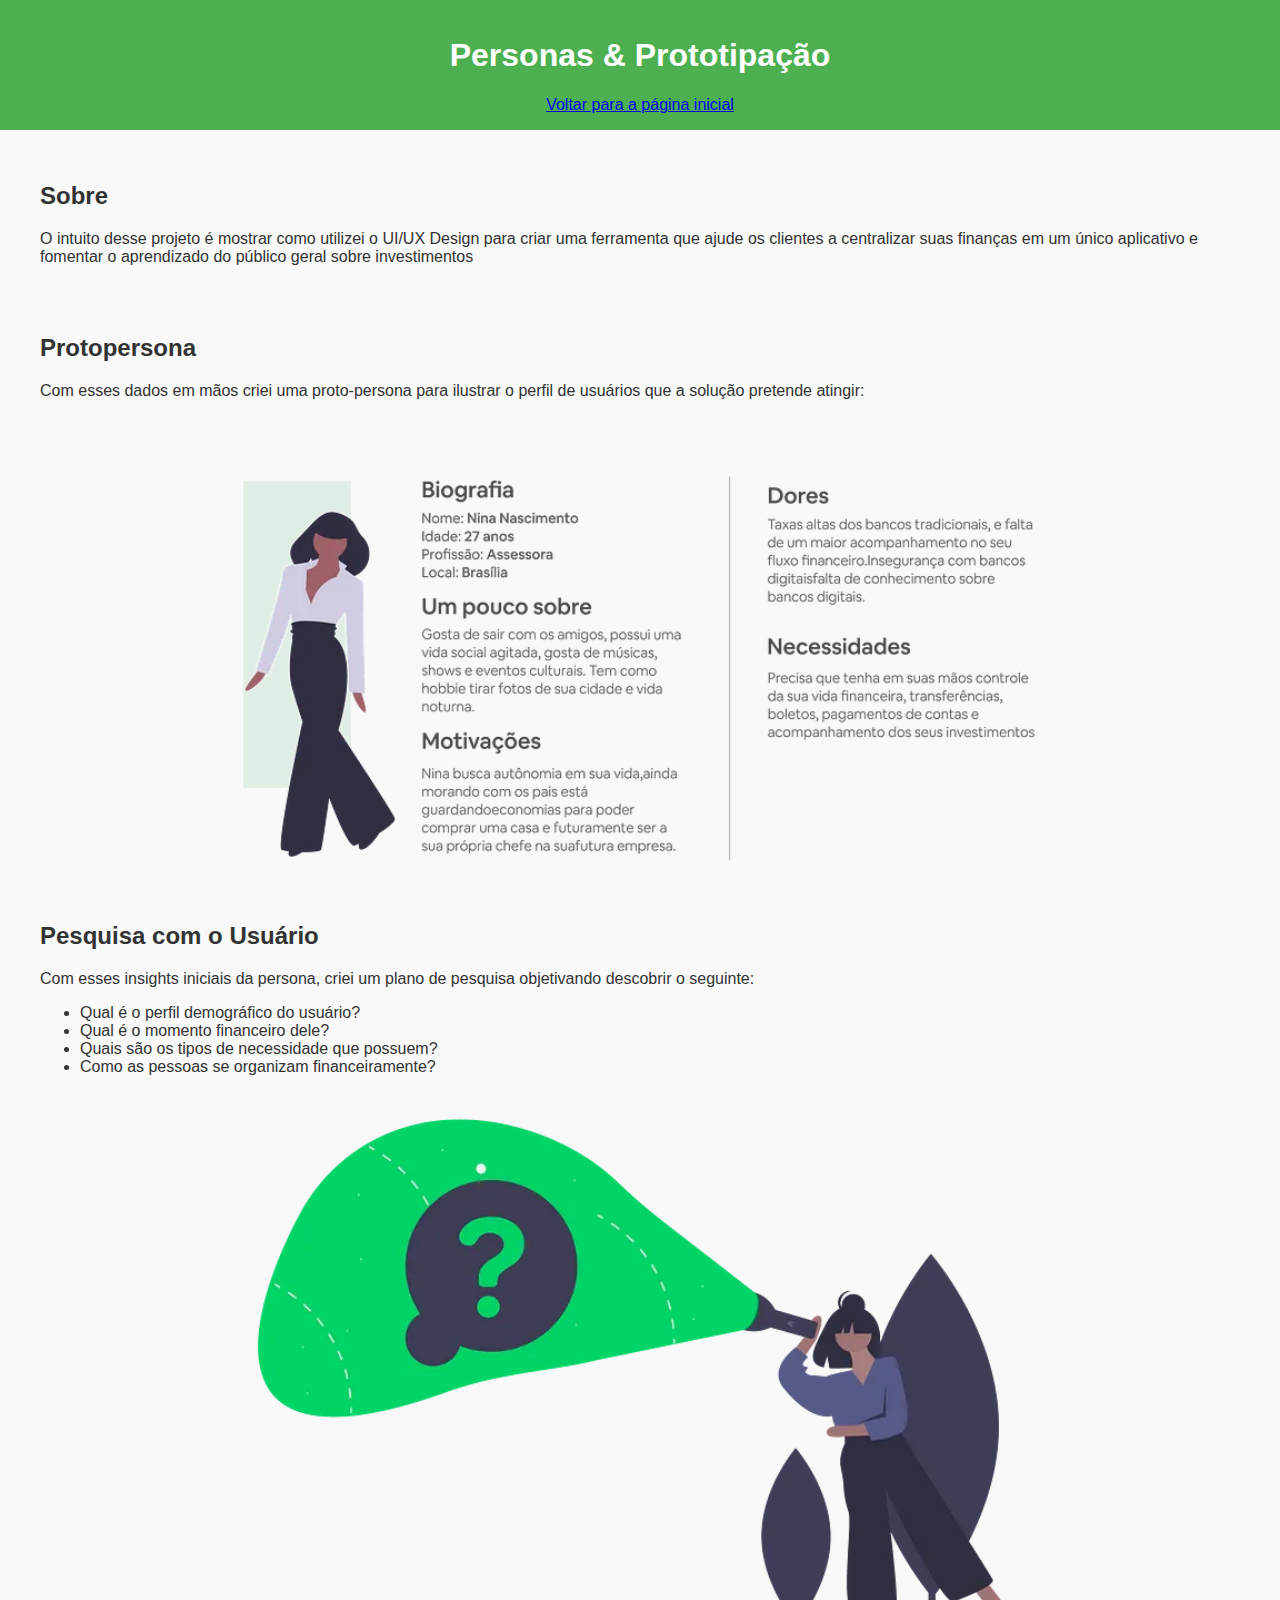
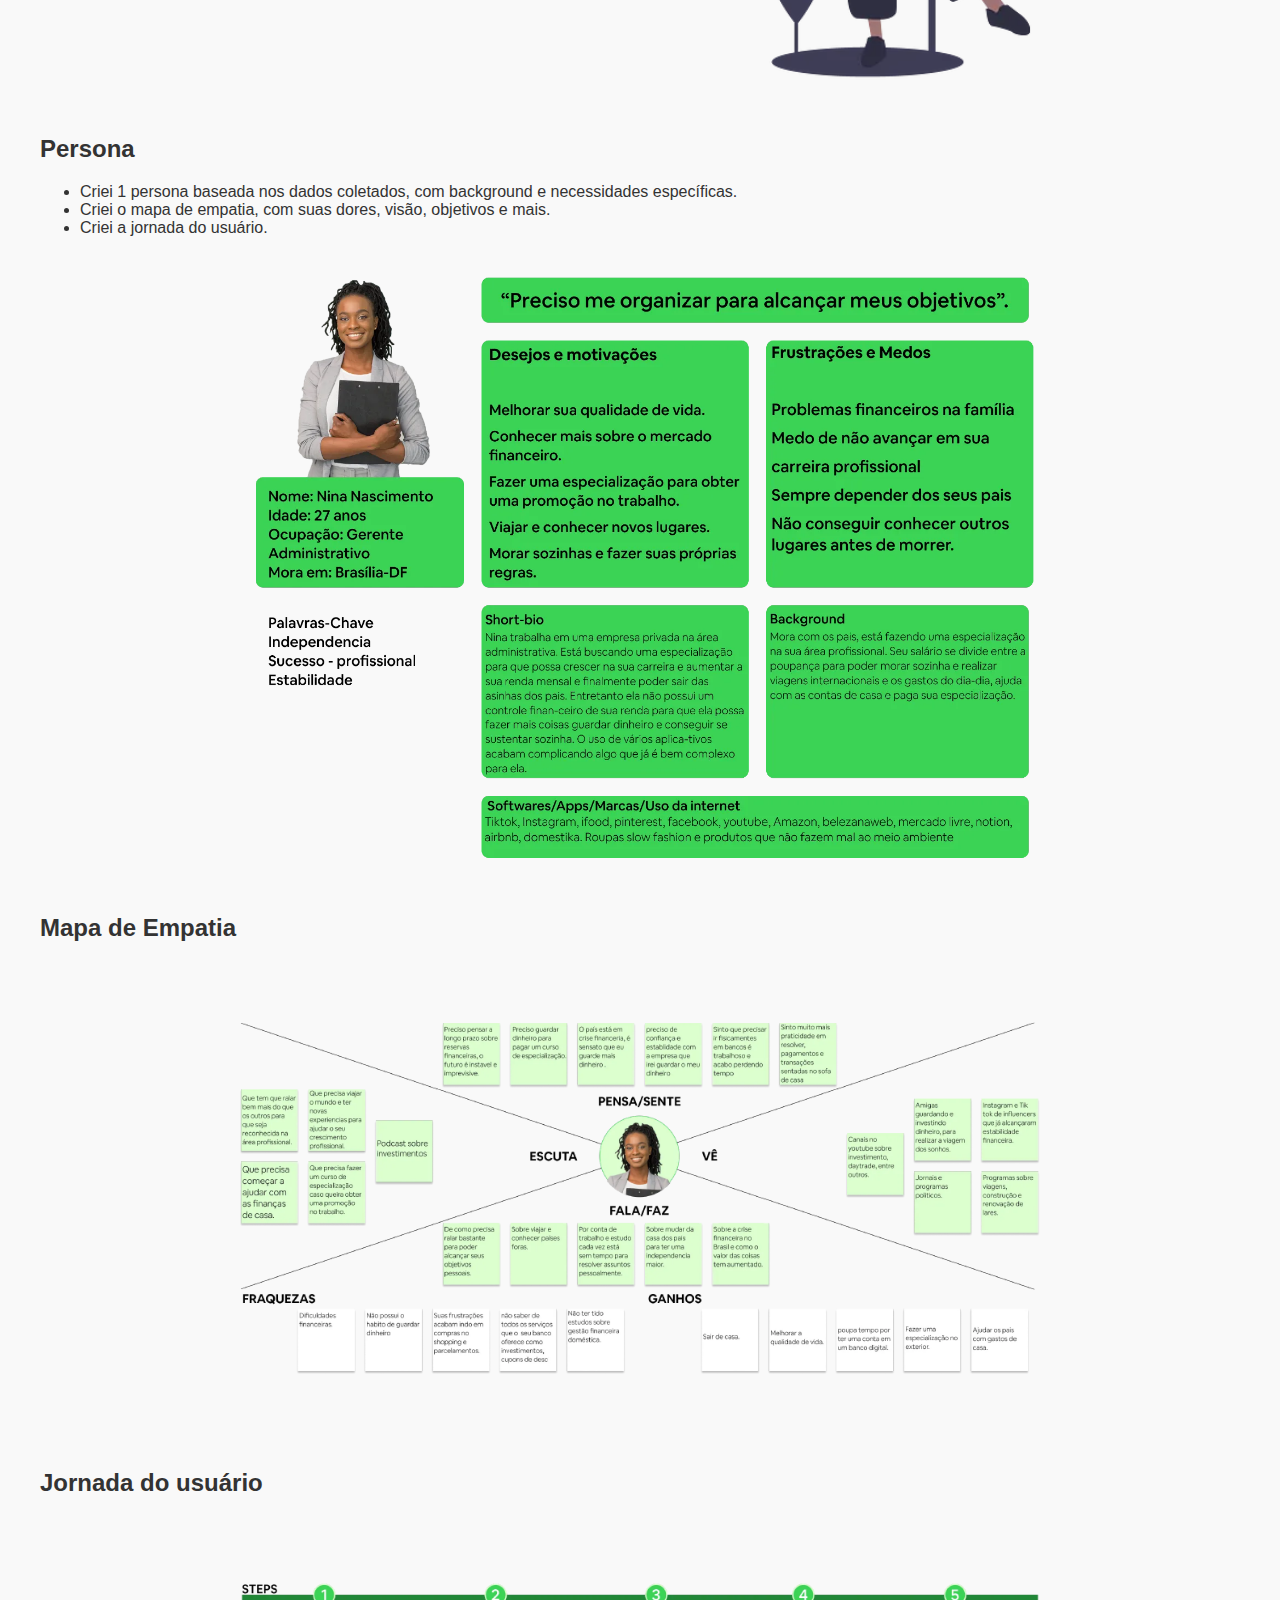
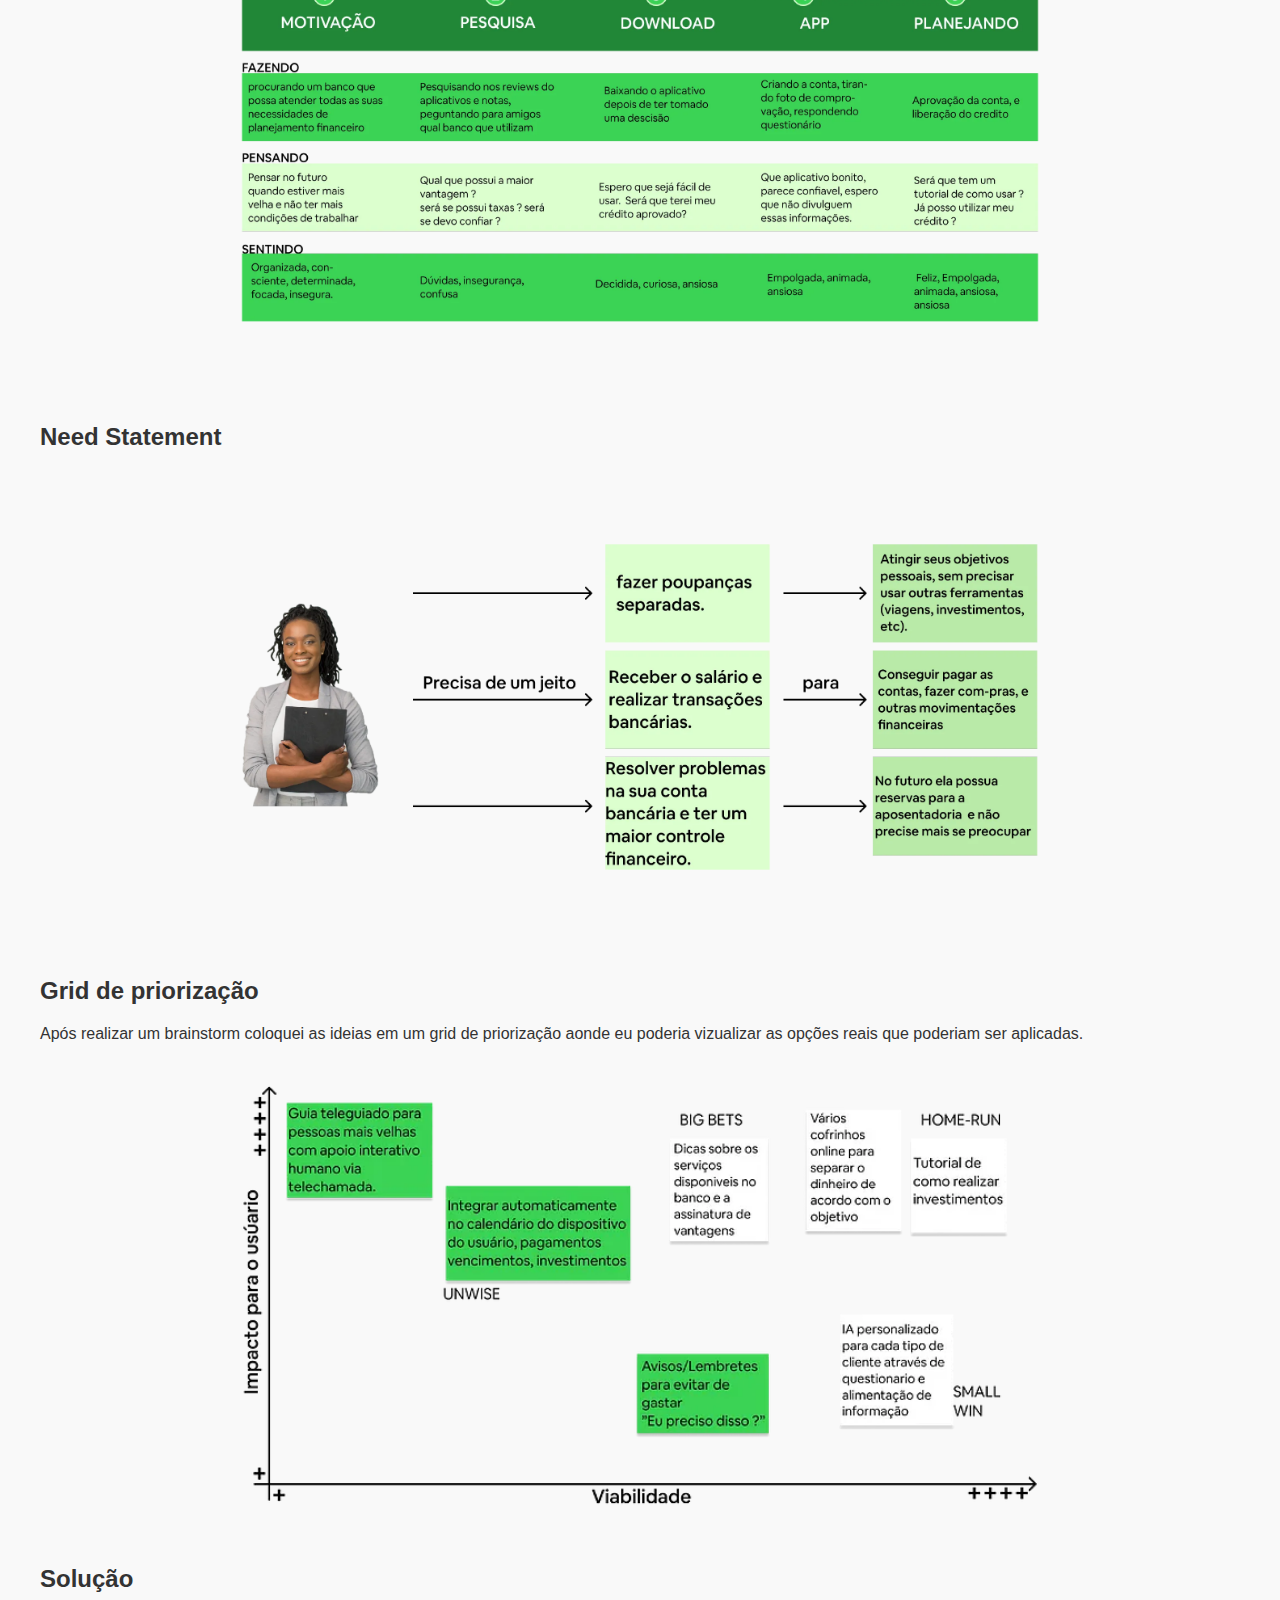
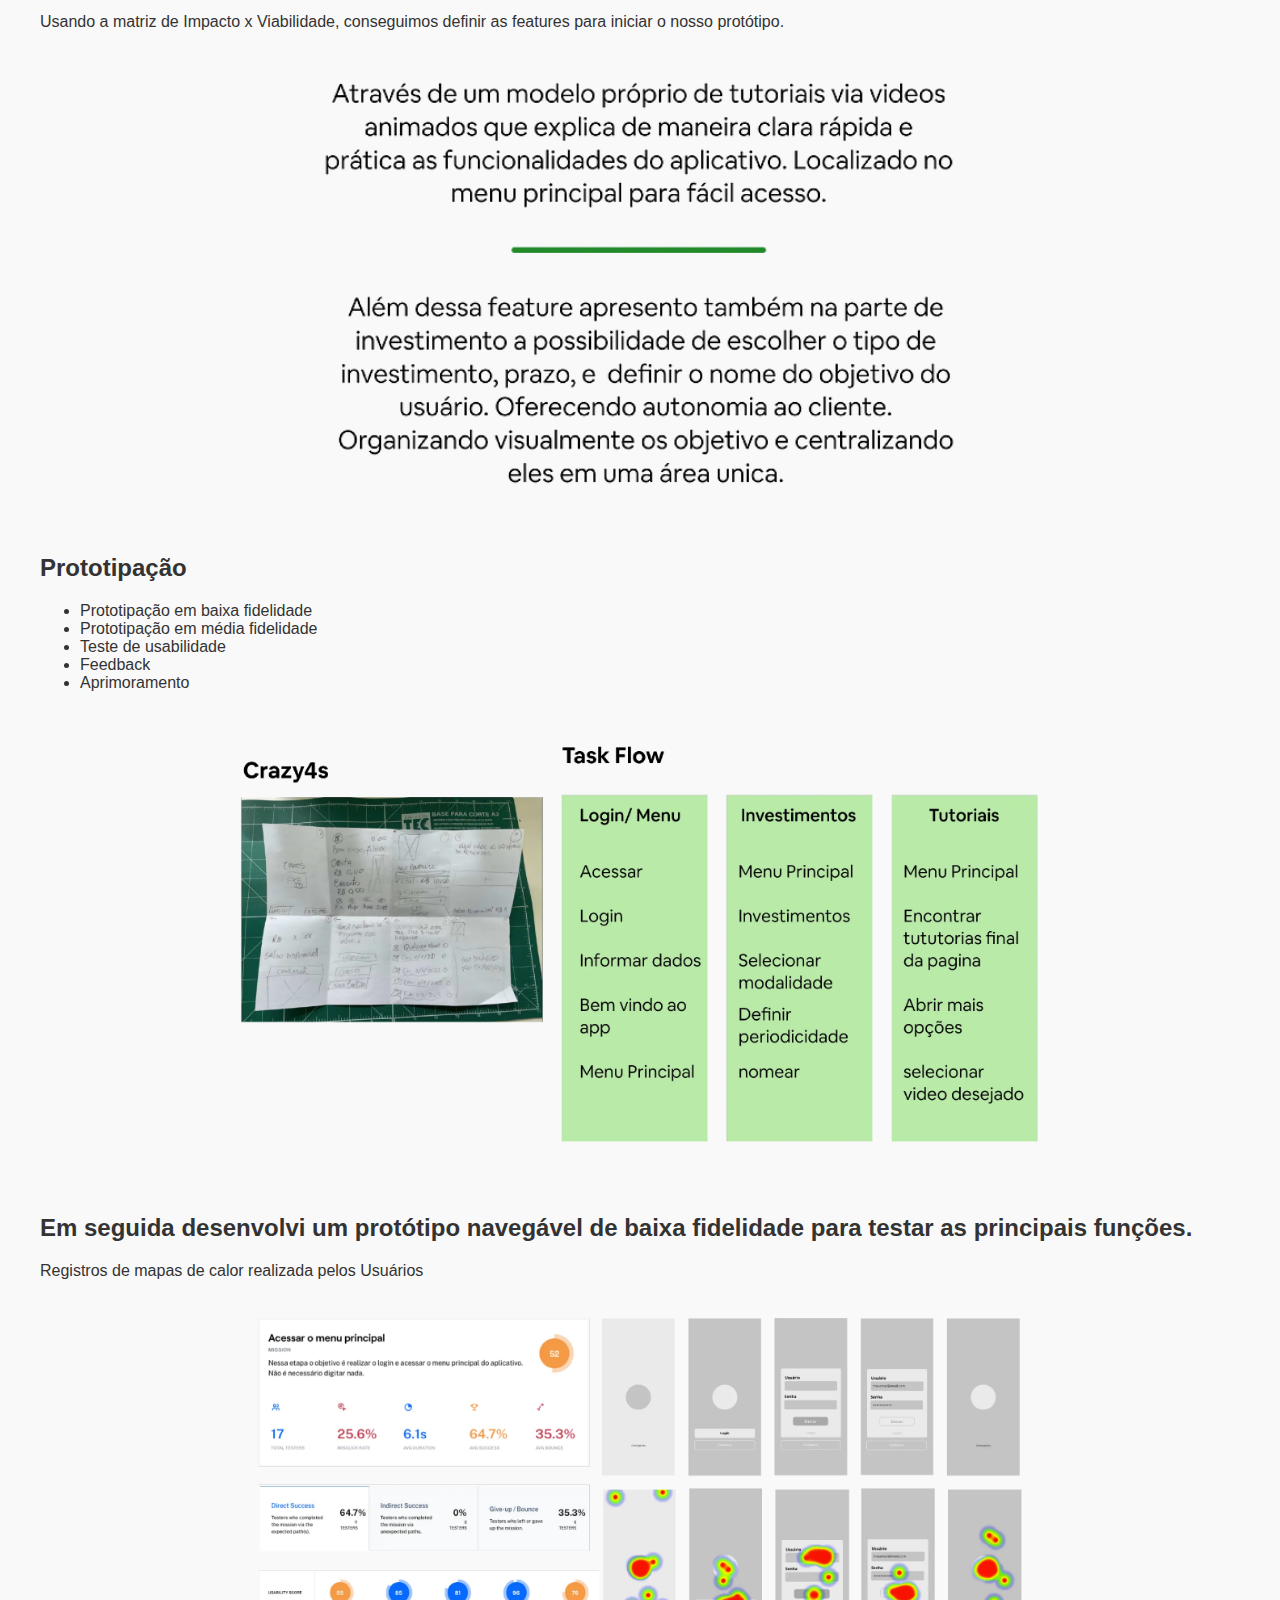
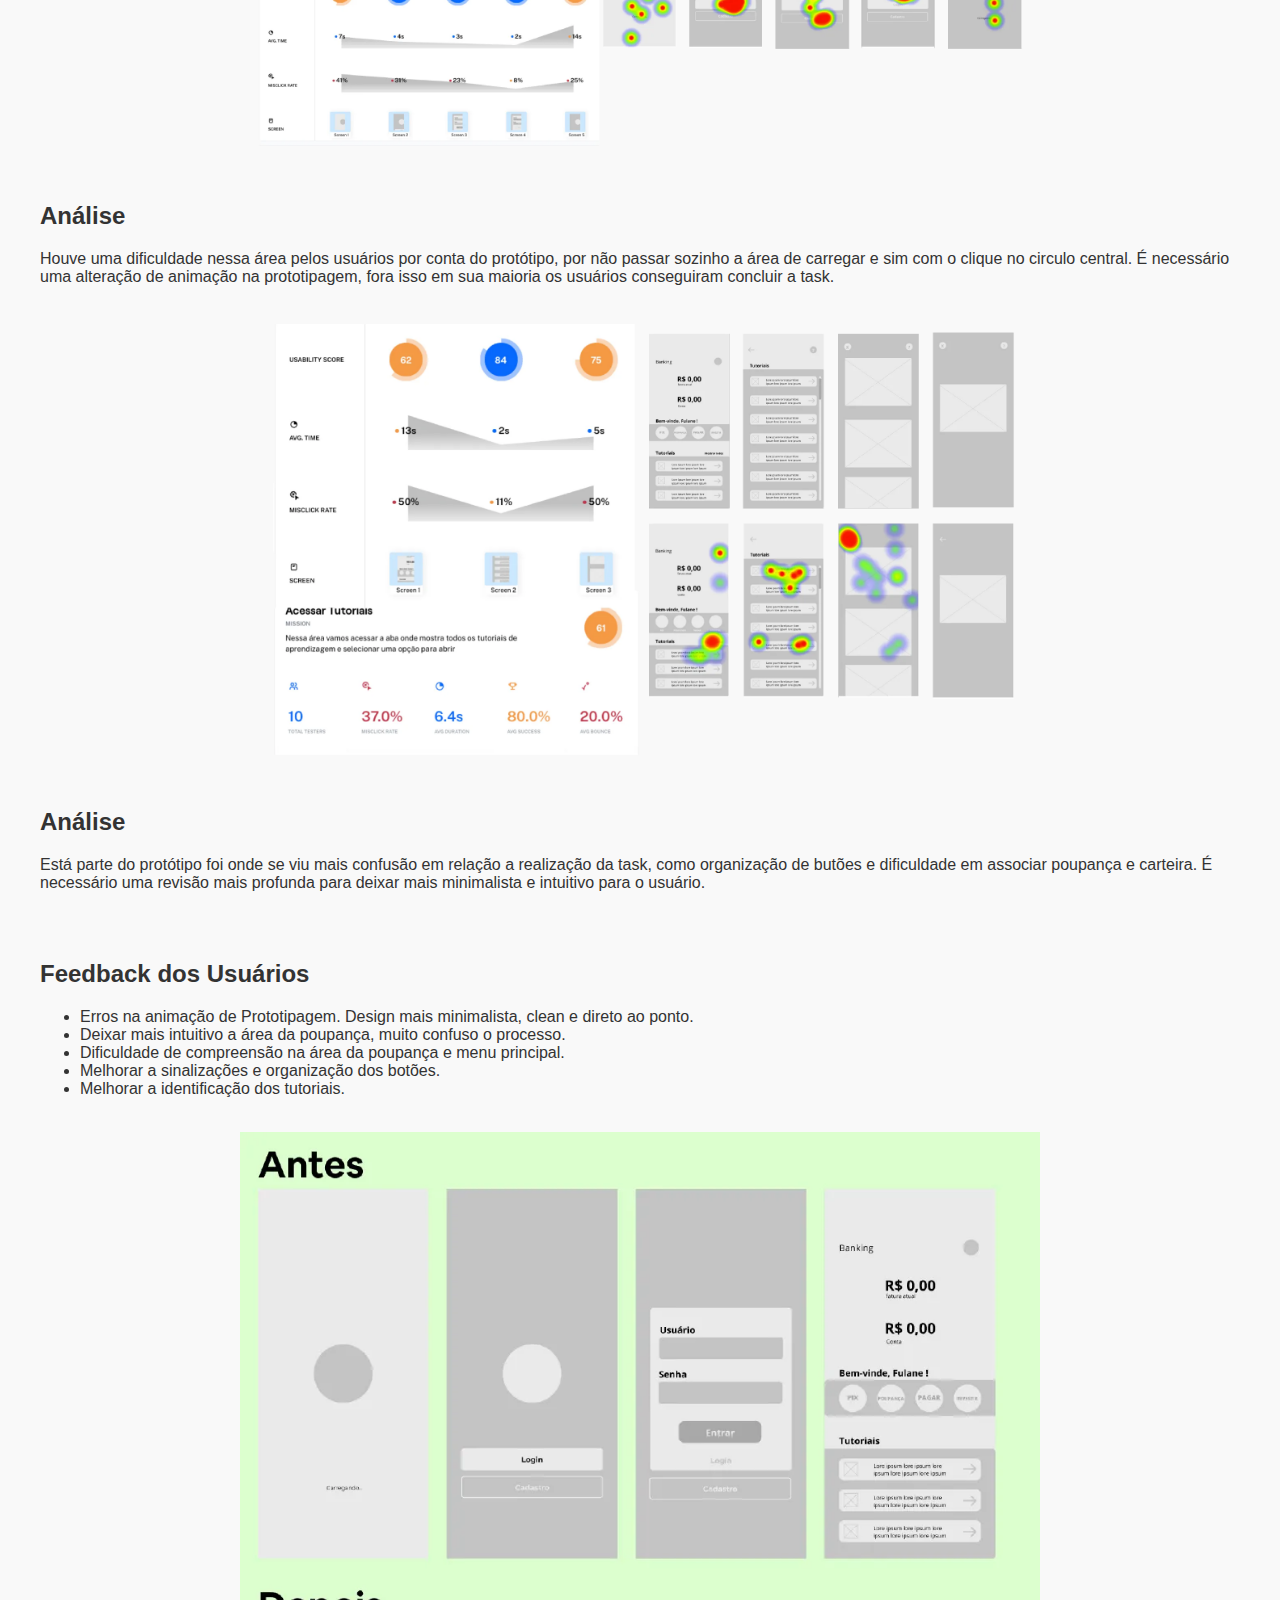
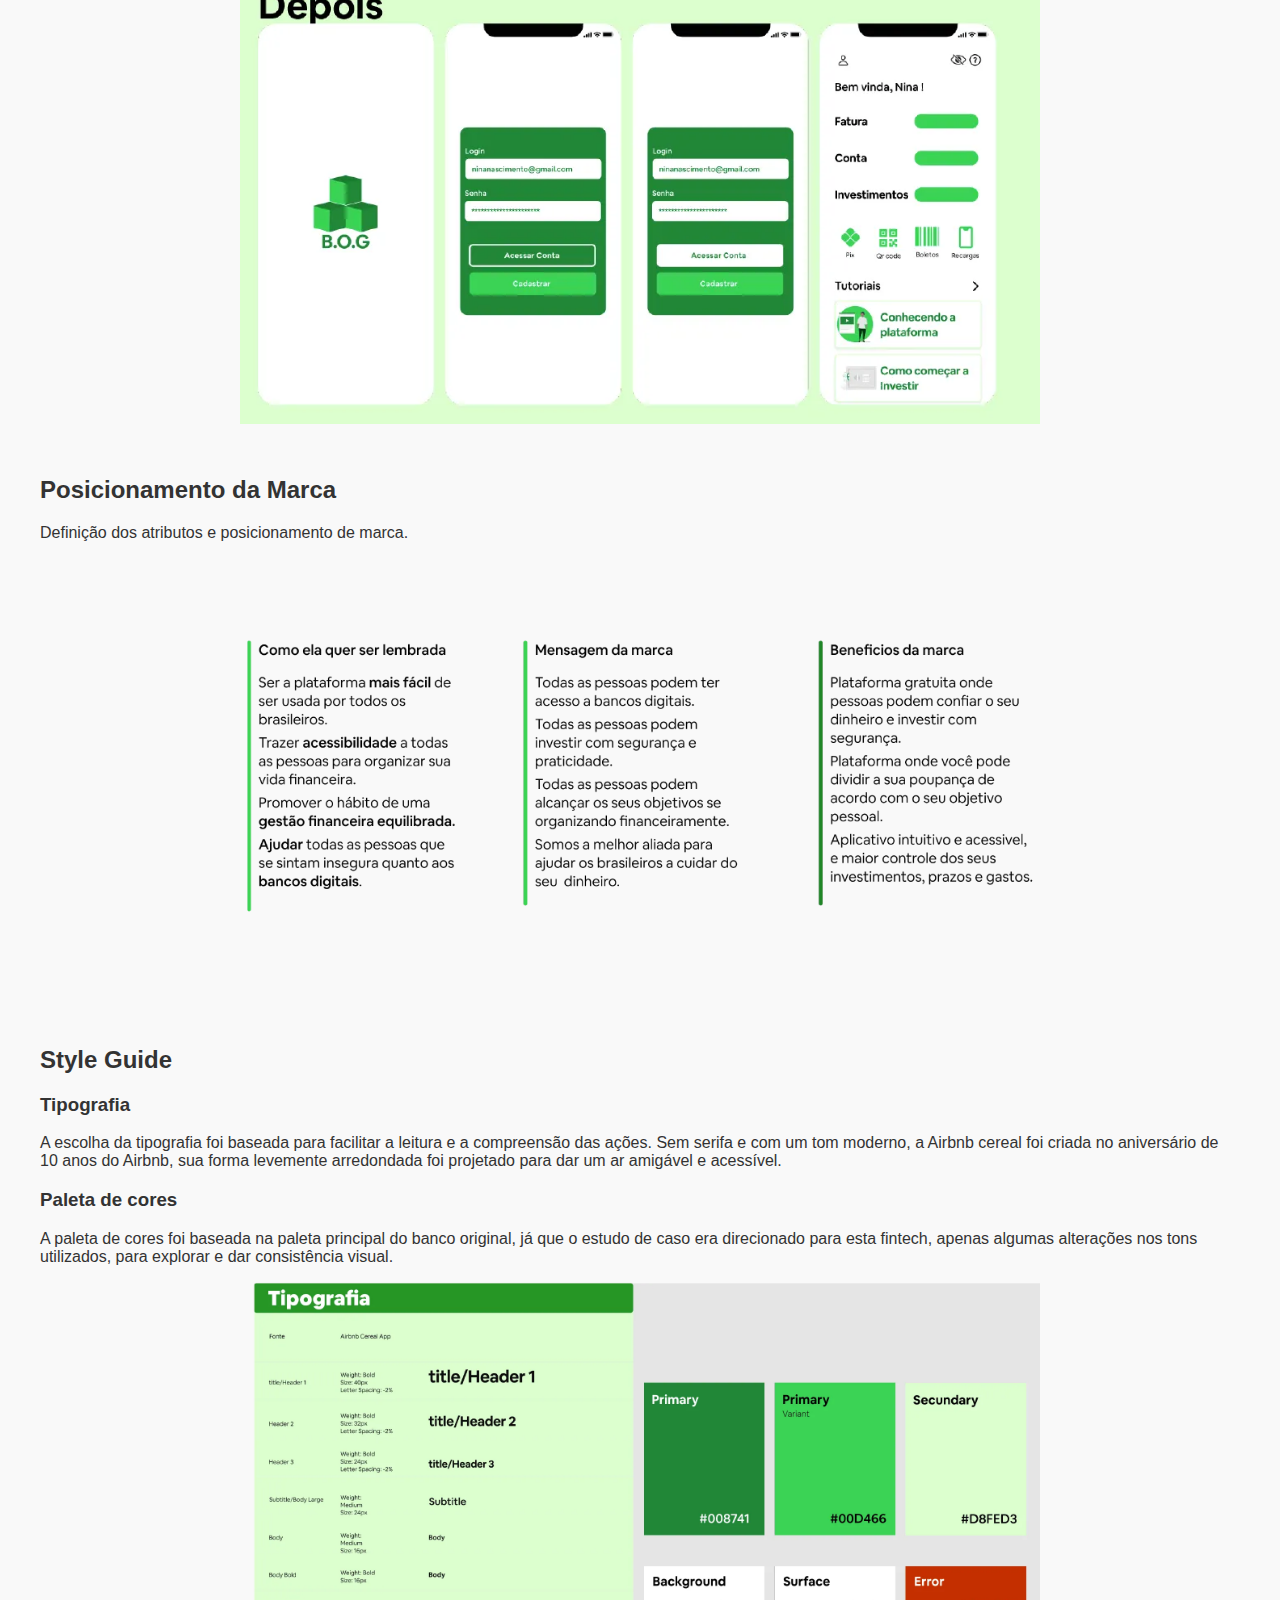
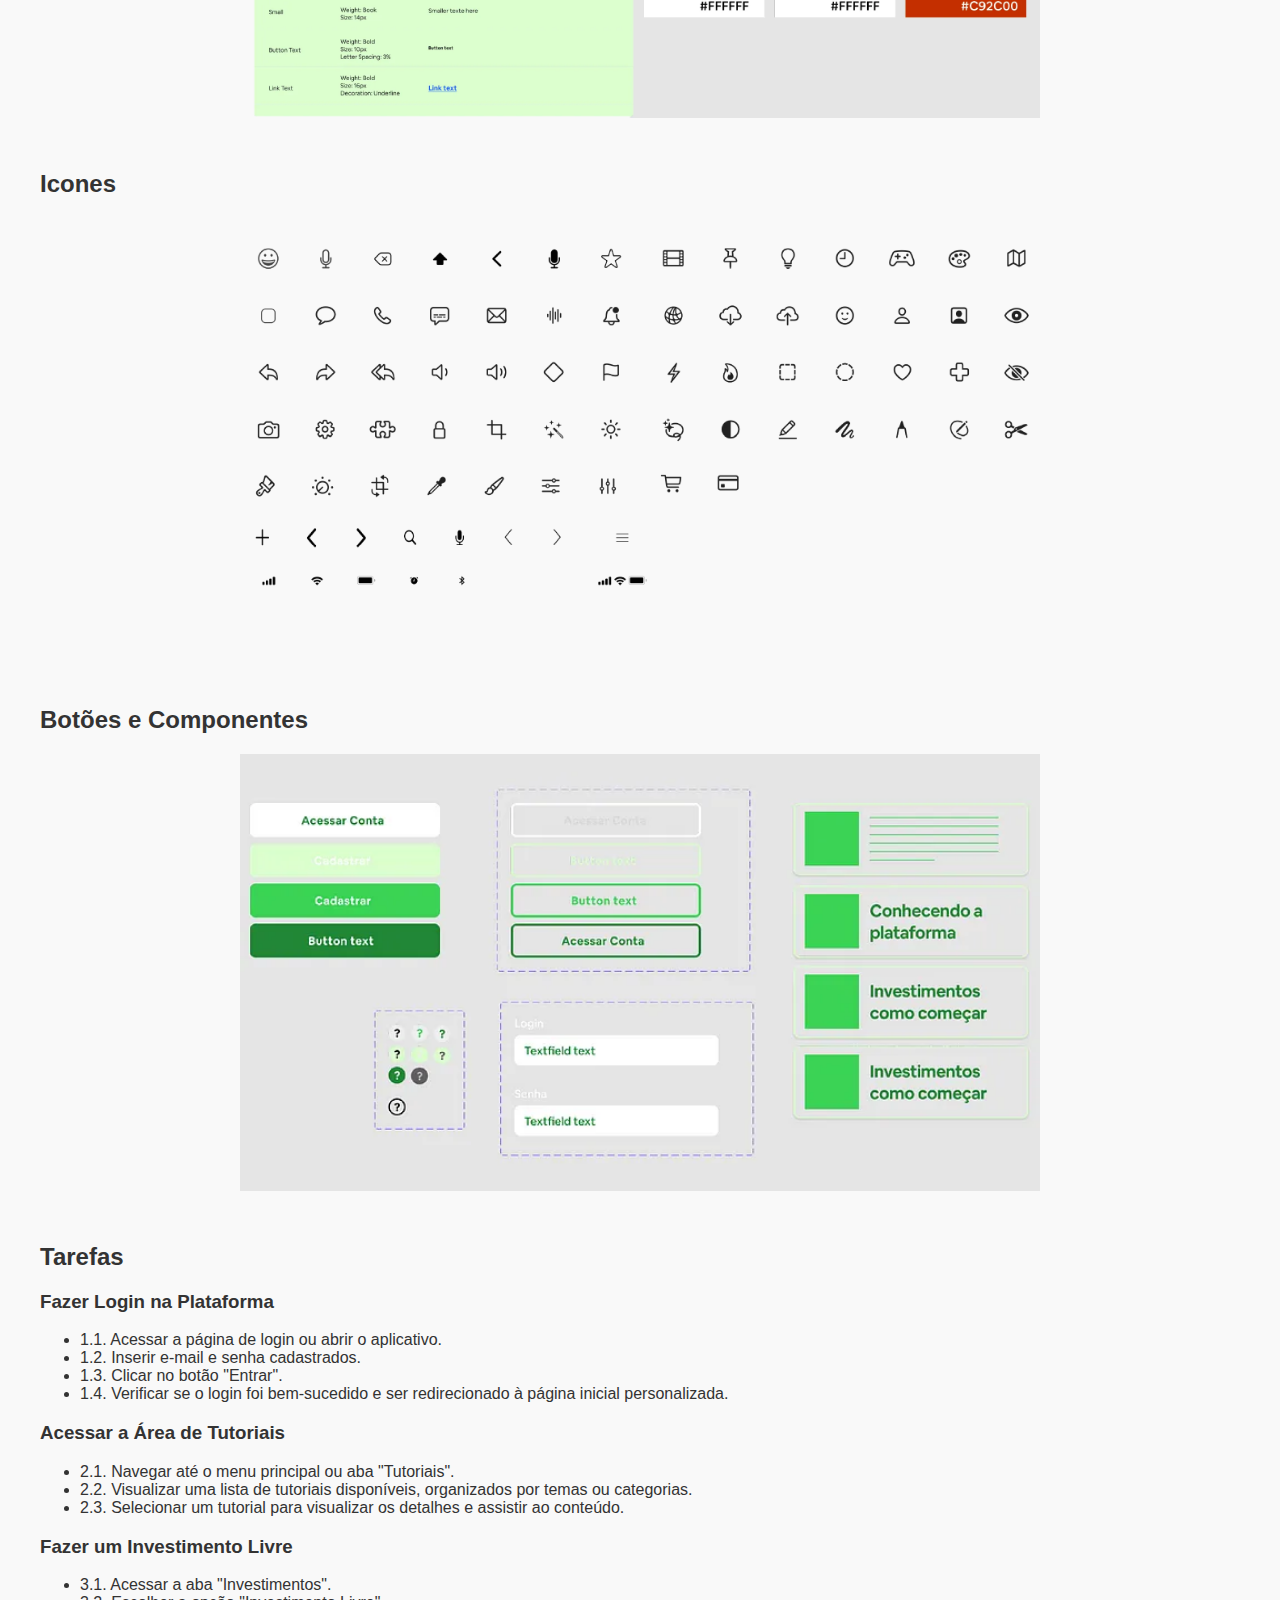
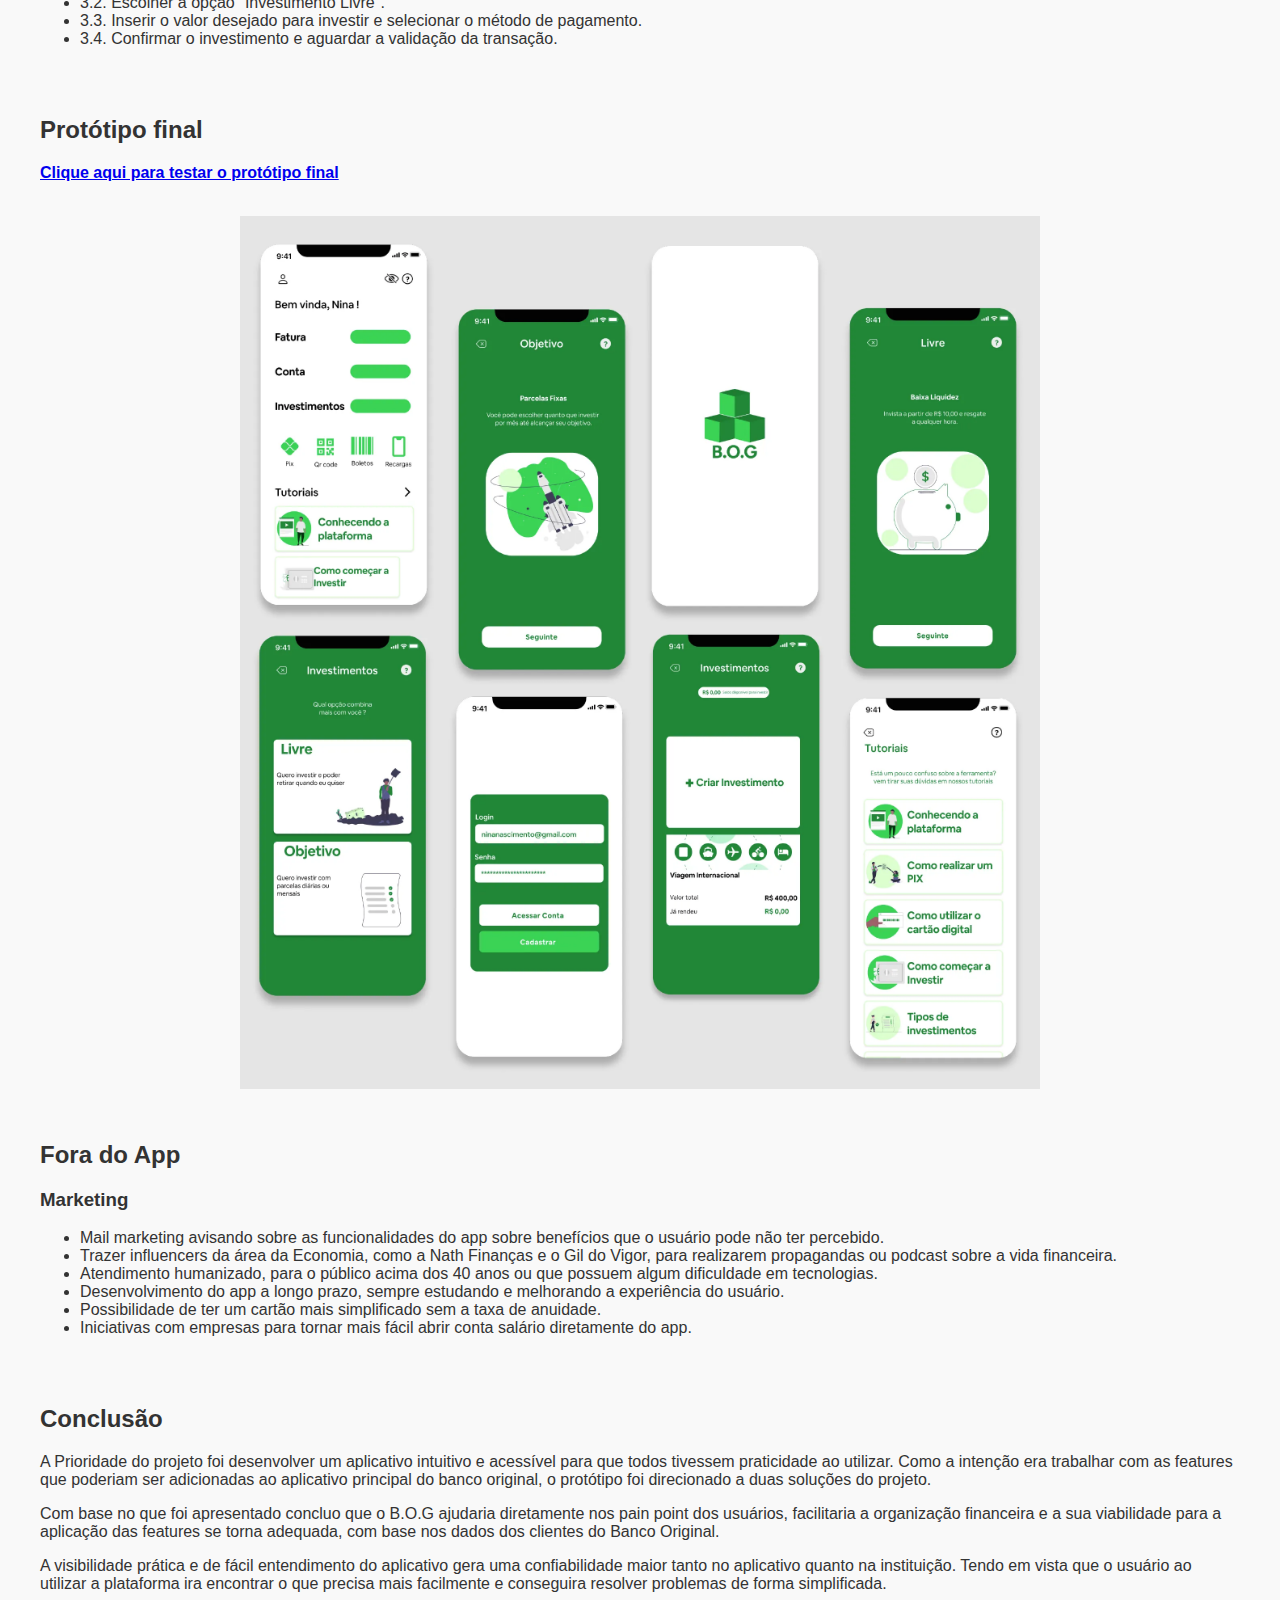
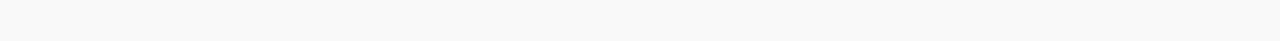
<file: Pagina2/Personas.html>
<!DOCTYPE html>
<html lang="pt-BR">
<head>
    <meta charset="UTF-8">
    <meta name="viewport" content="width=device-width, initial-scale=1.0">
    <link rel="stylesheet" href="pagina2.css" />
    
    <title>Educação Financeira</title>
</head>
<body>
    <header>
        <h1>Personas & Prototipação</h1>
       <a href="https://santtosdev.github.io/Trabalho_IHC_UFF/">Voltar para a página inicial</a>
    </header>
    <main>

        <!-- Sobre -->
  <section id="about" class="desk-research max-width">
    <div class="desk-research__text">
      <h2 class="secondary-title">Sobre</h2>
      <p>
        O intuito desse projeto é mostrar como utilizei o UI/UX Design para criar uma ferramenta que ajude os clientes a centralizar suas finanças em um único aplicativo e fomentar o aprendizado do público geral sobre investimentos
      </p>    
    </div>
  </section>

  <section id="about" class="desk-research max-width">
    <div class="desk-research__text">
      <h2 class="secondary-title">Protopersona</h2>
      <p>
        Com esses dados em mãos criei uma proto-persona para ilustrar o perfil de usuários que a solução pretende atingir:
      </p>    
    </div>
  <br>
    <div class="desk-research__image">
      <img src="assets2/nila.webp" alt="Desk Research - Certezas, Suposições e Dúvidas" class="desk-research__image"/>
    </div>
  </section>

  <section id="about" class="desk-research max-width">
    <div class="desk-research__text">
      <h2 class="secondary-title">Pesquisa com o Usuário</h2>
      <p>
        Com esses insights iniciais da persona, criei um plano de pesquisa objetivando descobrir o seguinte:
        <ul>
            <li>Qual é o perfil demográfico do usuário?</li>
            <li>Qual é o momento financeiro dele?</li>
            <li>Quais são os tipos de necessidade que possuem?</li>
            <li>Como as pessoas se organizam financeiramente?</li>
          </ul>
    </div>
  <br>
    <div class="desk-research__image">
      <img src="assets2/nil2.webp" alt="Desk Research - Certezas, Suposições e Dúvidas" class="desk-research__image"/>
    </div>
  </section>

  <section id="about" class="desk-research max-width">
    <div class="desk-research__text">
      <h2 class="secondary-title">Persona</h2>
      <p>
        <ul>
            <li>Criei 1 persona baseada nos dados coletados, com background e necessidades específicas.</li>
            <li>Criei o mapa de empatia, com suas dores, visão, objetivos e mais.</li>
            <li>Criei a jornada do usuário.</li>
          </ul>
    </div>
  <br>
    <div class="desk-research__image">
      <img src="assets2/persona1.webp" alt="Desk Research - Certezas, Suposições e Dúvidas" class="desk-research__image"/>
    </div>
  </section>

  <section id="about" class="desk-research max-width">
    <div class="desk-research__text">
      <h2 class="secondary-title">Mapa de Empatia</h2>
  <br>
    <div class="desk-research__image">
      <img src="assets2/persona1.1.webp" alt="Desk Research - Certezas, Suposições e Dúvidas" class="desk-research__image"/>
    </div>
  </section>

  <section id="about" class="desk-research max-width">
    <div class="desk-research__text">
      <h2 class="secondary-title">Jornada do usuário</h2>
  <br>
    <div class="desk-research__image">
      <img src="assets2/p1.webp" alt="Desk Research - Certezas, Suposições e Dúvidas" class="desk-research__image"/>
    </div>
  </section>

  <section id="about" class="desk-research max-width">
    <div class="desk-research__text">
      <h2 class="secondary-title">Need Statement</h2>
  <br>
    <div class="desk-research__image">
      <img src="assets2/p2.webp" alt="Desk Research - Certezas, Suposições e Dúvidas" class="desk-research__image"/>
    </div>
  </section>

  <section id="about" class="desk-research max-width">
    <div class="desk-research__text">
      <h2 class="secondary-title">Grid de priorização</h2>
      <p>
        Após realizar um brainstorm coloquei as ideias em um grid de priorização aonde eu poderia vizualizar as opções reais que poderiam ser aplicadas.
      </p>    
    </div>
  <br>
    <div class="desk-research__image">
      <img src="assets2/p3.webp" alt="Desk Research - Certezas, Suposições e Dúvidas" class="desk-research__image"/>
    </div>
  </section>

  <section id="about" class="desk-research max-width">
    <div class="desk-research__text">
      <h2 class="secondary-title">Solução</h2>
      <p>
        Usando a matriz de Impacto x Viabilidade, conseguimos definir as features para iniciar o nosso protótipo.
      </p>    
    </div>
  <br>
    <div class="desk-research__image">
      <img src="assets2/p4.webp" alt="Desk Research - Certezas, Suposições e Dúvidas" class="desk-research__image"/>
    </div>
  </section>

  <section id="about" class="desk-research max-width">
    <div class="desk-research__text">
      <h2 class="secondary-title">Prototipação</h2>
      <p>
        <ul>
            <li>Prototipação em baixa fidelidade</li>
            <li>Prototipação em média fidelidade</li>
            <li>Teste de usabilidade</li>
            <li>Feedback</li>
            <li>Aprimoramento</li>
          </ul>
    </div>
  <br>
    <div class="desk-research__image">
      <img src="assets2/p5.1.png" alt="Desk Research - Certezas, Suposições e Dúvidas" class="desk-research__image"/>
    </div>
  </section>

  <section id="about" class="desk-research max-width">
    <div class="desk-research__text">
      <h2 class="secondary-title">Em seguida desenvolvi um protótipo navegável de baixa fidelidade para testar as principais funções.</h2>
      <p>
        Registros de mapas de calor realizada pelos Usuários
      </p>    
    </div>
  <br>
    <div class="desk-research__image">
      <img src="assets2/p6.webp" alt="Desk Research - Certezas, Suposições e Dúvidas" class="desk-research__image"/>
    </div>
  </section>

  <section id="about" class="desk-research max-width">
    <div class="desk-research__text">
      <h2 class="secondary-title">Análise</h2>
      <p>
        Houve uma dificuldade nessa área pelos usuários por conta do protótipo, por não passar sozinho a área de carregar e sim com o clique no circulo central. É necessário uma alteração de animação na prototipagem, fora isso em sua maioria os usuários conseguiram concluir a task.
      </p>    
    </div>
  <br>
    <div class="desk-research__image">
      <img src="assets2/p7.webp" alt="Desk Research - Certezas, Suposições e Dúvidas" class="desk-research__image"/>
    </div>
  </section>

  <section id="about" class="desk-research max-width">
    <div class="desk-research__text">
      <h2 class="secondary-title">Análise</h2>
      <p>
        Está parte do protótipo foi onde se viu mais confusão em relação a realização da task, como organização de butões e dificuldade em associar poupança e carteira. É necessário uma revisão mais profunda para deixar mais minimalista e intuitivo para o usuário.
      </p>    
    </div>
  </section>

  <section id="about" class="desk-research max-width">
    <div class="desk-research__text">
      <h2 class="secondary-title">Feedback dos Usuários</h2>
        <ul>
            <li>Erros na animação de Prototipagem. Design mais minimalista, clean e direto ao ponto.</li>
            <li>Deixar mais intuitivo a área da poupança, muito confuso o processo.</li>
            <li>Dificuldade de compreensão na área da poupança e menu principal.</li>
            <li>Melhorar a sinalizações e organização dos botões.</li>
            <li>Melhorar a identificação dos tutoriais.</li>
          </ul>
    </div>
  <br>
    <div class="desk-research__image">
      <img src="assets2/p8.webp" alt="Desk Research - Certezas, Suposições e Dúvidas" class="desk-research__image"/>
    </div>
  </section>

  <section id="about" class="desk-research max-width">
    <div class="desk-research__text">
      <h2 class="secondary-title">Posicionamento da Marca</h2>
      <p>
        Definição dos atributos e posicionamento de marca.
    </p>
    </div>
    <div class="desk-research__image">
      <img src="assets2/p12.webp" alt="Desk Research - Certezas, Suposições e Dúvidas" class="desk-research__image"/>
    </div>
  </section>

  <section id="about" class="desk-research max-width">
    <div class="desk-research__text">
      <h2 class="secondary-title">Style Guide</h2>
      <p>
        <h3>Tipografia</h3>
        <p>A escolha da tipografia foi baseada para facilitar a leitura e a compreensão das ações. Sem serifa e com um tom moderno, a Airbnb cereal foi criada no aniversário de 10 anos do Airbnb, sua forma levemente arredondada foi projetado para dar um ar amigável e acessível.</p>
        <h3>Paleta de cores</h3>
        <p>A paleta de cores foi baseada na paleta principal do banco original, já que o estudo de caso era direcionado para esta fintech, apenas algumas alterações nos tons utilizados, para explorar e dar consistência visual.</p>
    </p>
    </div>
    <div class="desk-research__image">
      <img src="assets2/p13.webp" alt="Desk Research - Certezas, Suposições e Dúvidas" class="desk-research__image"/>
    </div>
  </section>

  <section id="about" class="desk-research max-width">
    <div class="desk-research__text">
      <h2 class="secondary-title">Icones</h2>
    </div>
    <div class="desk-research__image">
      <img src="assets2/p14.webp" alt="Desk Research - Certezas, Suposições e Dúvidas" class="desk-research__image"/>
    </div>
  </section>

  <section id="about" class="desk-research max-width">
    <div class="desk-research__text">
      <h2 class="secondary-title">Botões e Componentes</h2>
    </div>
    <div class="desk-research__image">
      <img src="assets2/p15.webp" alt="Desk Research - Certezas, Suposições e Dúvidas" class="desk-research__image"/>
    </div>
  </section>

  <section id="about" class="desk-research max-width">
    <div class="desk-research__text">
      <h2 class="secondary-title">Tarefas</h2>
      <p>
        <h3>Fazer Login na Plataforma</h3>
        <p>
          <ul>
            <li>1.1. Acessar a página de login ou abrir o aplicativo.</li>
            <li>1.2. Inserir e-mail e senha cadastrados.</li>
            <li>1.3. Clicar no botão "Entrar".</li>
            <li> 1.4. Verificar se o login foi bem-sucedido e ser redirecionado à página inicial personalizada.</li>
          </ul>
        </p>
        <h3>Acessar a Área de Tutoriais</h3>
        <p>
          <ul>
            <li>2.1. Navegar até o menu principal ou aba "Tutoriais".</li>
            <li>2.2. Visualizar uma lista de tutoriais disponíveis, organizados por temas ou categorias.</li>
            <li>2.3. Selecionar um tutorial para visualizar os detalhes e assistir ao conteúdo.</li>
          </ul>    
        </p>
        <h3>Fazer um Investimento Livre</h3>
        <p>
          <ul>
            <li>3.1. Acessar a aba "Investimentos".</li>
            <li>3.2. Escolher a opção "Investimento Livre".</li>
            <li>3.3. Inserir o valor desejado para investir e selecionar o método de pagamento.</li>
            <li>3.4. Confirmar o investimento e aguardar a validação da transação.</li>
          </ul>
        </p>
    </div>
  </section>

  <!-- Sobre -->
  <section id="about" class="desk-research max-width">
    <div class="desk-research__text">
      <h2 class="secondary-title">Protótipo final</h2> 
    </div>
    <div class="">
      <a href="https://www.figma.com/proto/1ZgnV1pMEsYuuxy58jDiLw/Prot%C3%B3tipo-Final-B.O.G?page-id=0%3A1&node-id=69-763&viewport=241%2C48%2C0.25&scaling=scale-down&starting-point-node-id=150%3A3585"
         target="_blank" class="button-link link-interativo">
          <p>Clique aqui para testar o protótipo final</p>
      </a>
  </div>
  
  <br>
    <div class="desk-research__image">
      <img src="assets2/p16.webp" alt="Desk Research - Certezas, Suposições e Dúvidas" class="desk-research__image"/>
    </div>
  </section>

  <section id="about" class="desk-research max-width">
    <div class="desk-research__text">
      <h2 class="secondary-title">Fora do App</h2>
      <h3>Marketing</h3>
        <ul>
            <li>Mail marketing avisando sobre as funcionalidades do app
                sobre benefícios que o usuário pode não ter percebido.</li>
            <li>Trazer influencers da área da Economia, como a Nath Finanças
                e o Gil do Vigor, para realizarem propagandas ou podcast sobre
                a vida financeira.</li>
            <li>Atendimento humanizado, para o público acima dos 40 anos ou
                que possuem algum dificuldade em tecnologias.</li>
            <li>Desenvolvimento do app a longo prazo, sempre estudando
                e melhorando a experiência do usuário.</li>
            <li>Possibilidade de ter um cartão mais simplificado sem a taxa de anuidade.</li>
            <li>Iniciativas com empresas para tornar mais fácil abrir conta salário
                diretamente do app.</li>
          </ul>
    </div>
  </section>

  <section id="about" class="desk-research max-width">
    <div class="desk-research__text">
      <h2 class="secondary-title">Conclusão</h2>
      <p>A Prioridade do projeto foi desenvolver um aplicativo intuitivo e acessível para que todos tivessem praticidade ao utilizar. Como a intenção era trabalhar com as features que poderiam ser adicionadas ao aplicativo principal do banco original, o protótipo foi direcionado a duas soluções do projeto.</p>

      <p>Com base no que foi apresentado concluo que o B.O.G ajudaria diretamente nos pain point dos usuários, facilitaria a organização financeira e a sua viabilidade para a aplicação das features se torna adequada, com base nos dados dos clientes do Banco Original.</p>
      
      <p>A visibilidade prática e de fácil entendimento do aplicativo gera uma confiabilidade maior tanto no aplicativo quanto na instituição. Tendo em vista que o usuário ao utilizar a plataforma ira encontrar o que precisa mais facilmente e conseguira resolver problemas de forma simplificada.</p>
    </div>
  </section>
</file>
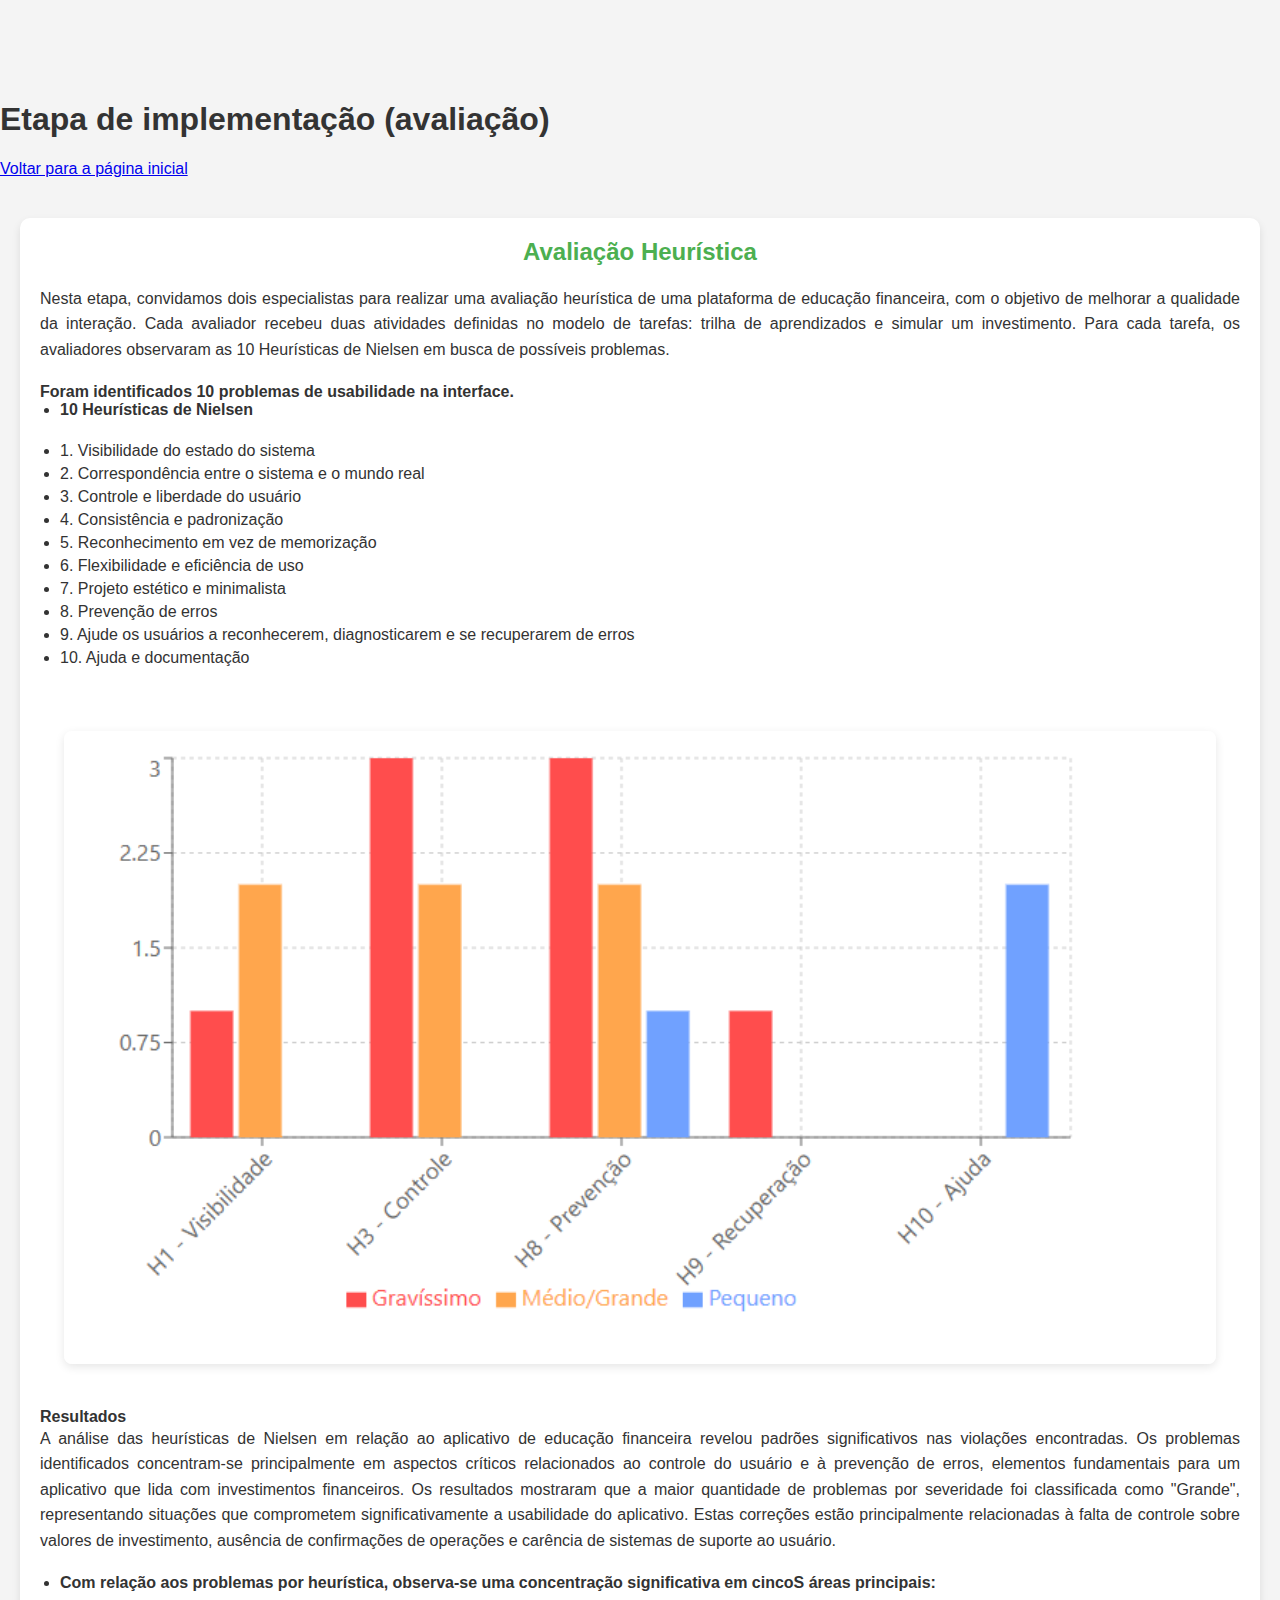
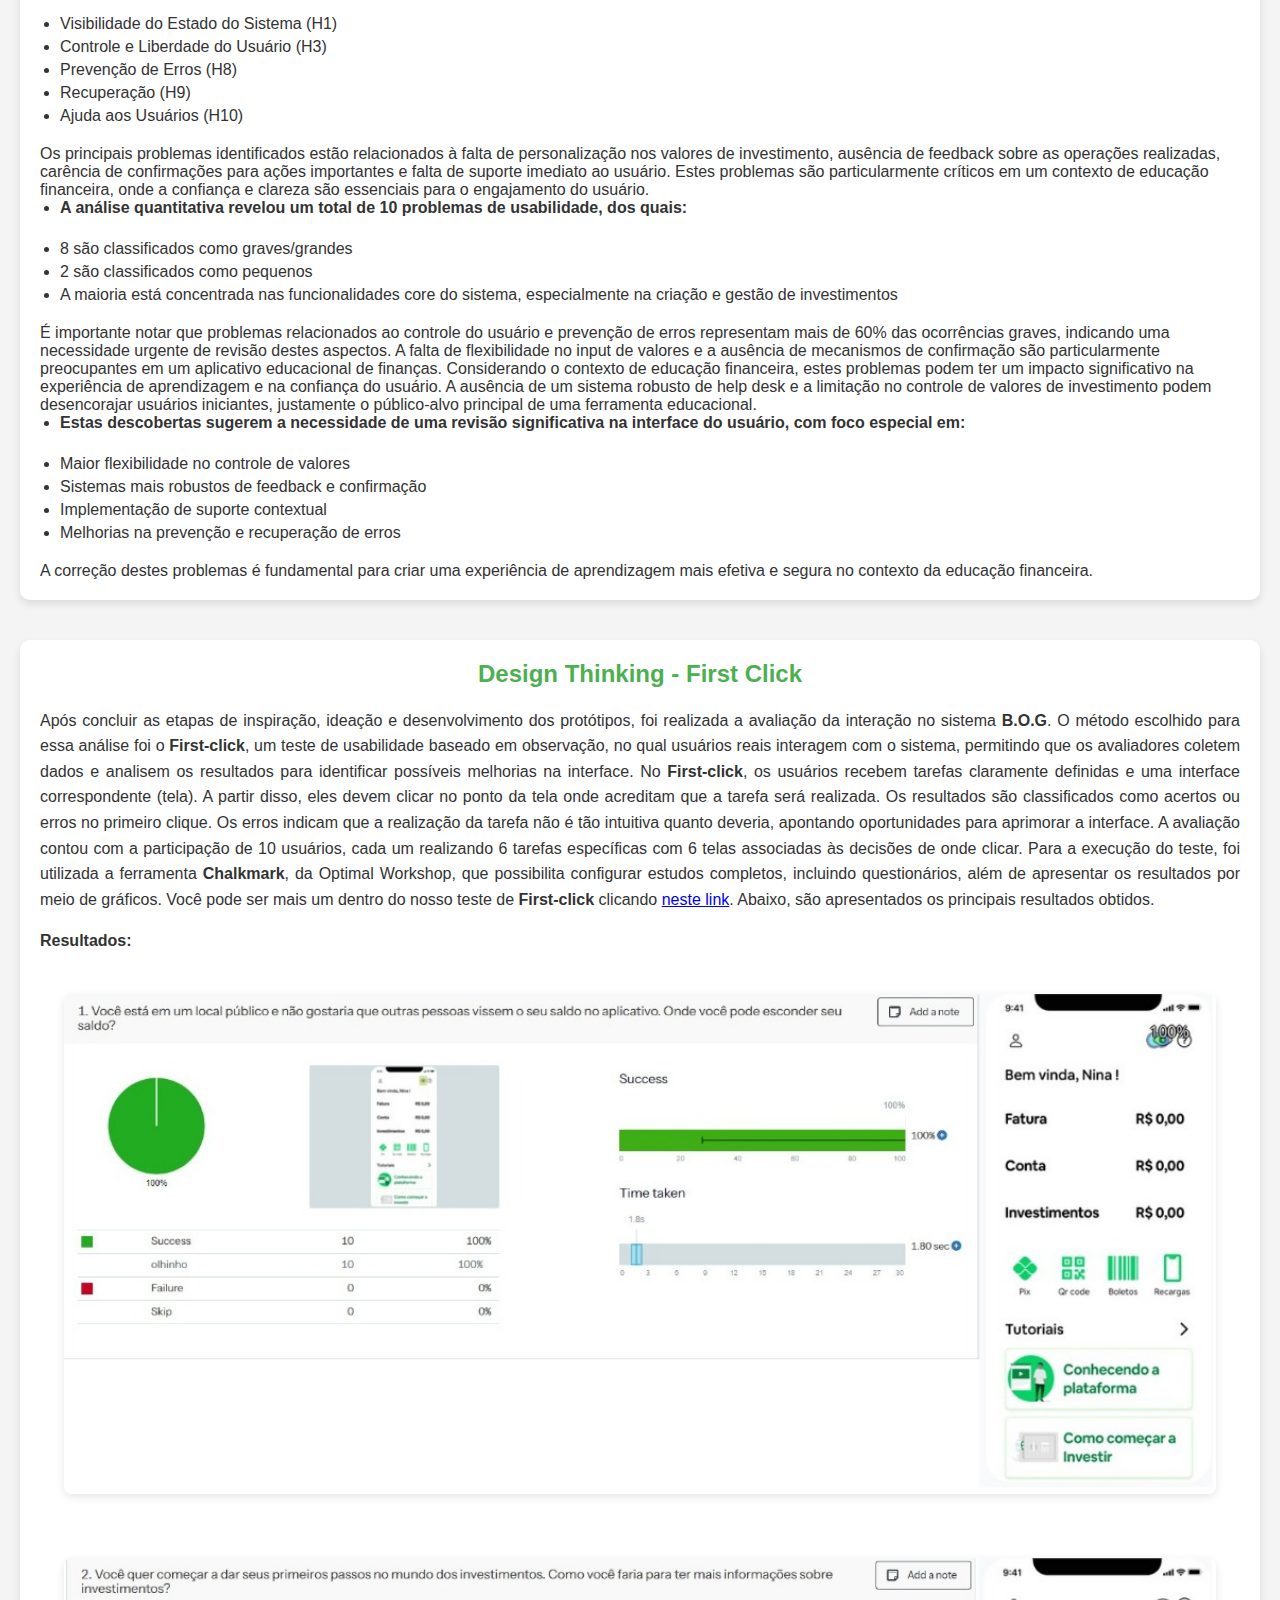
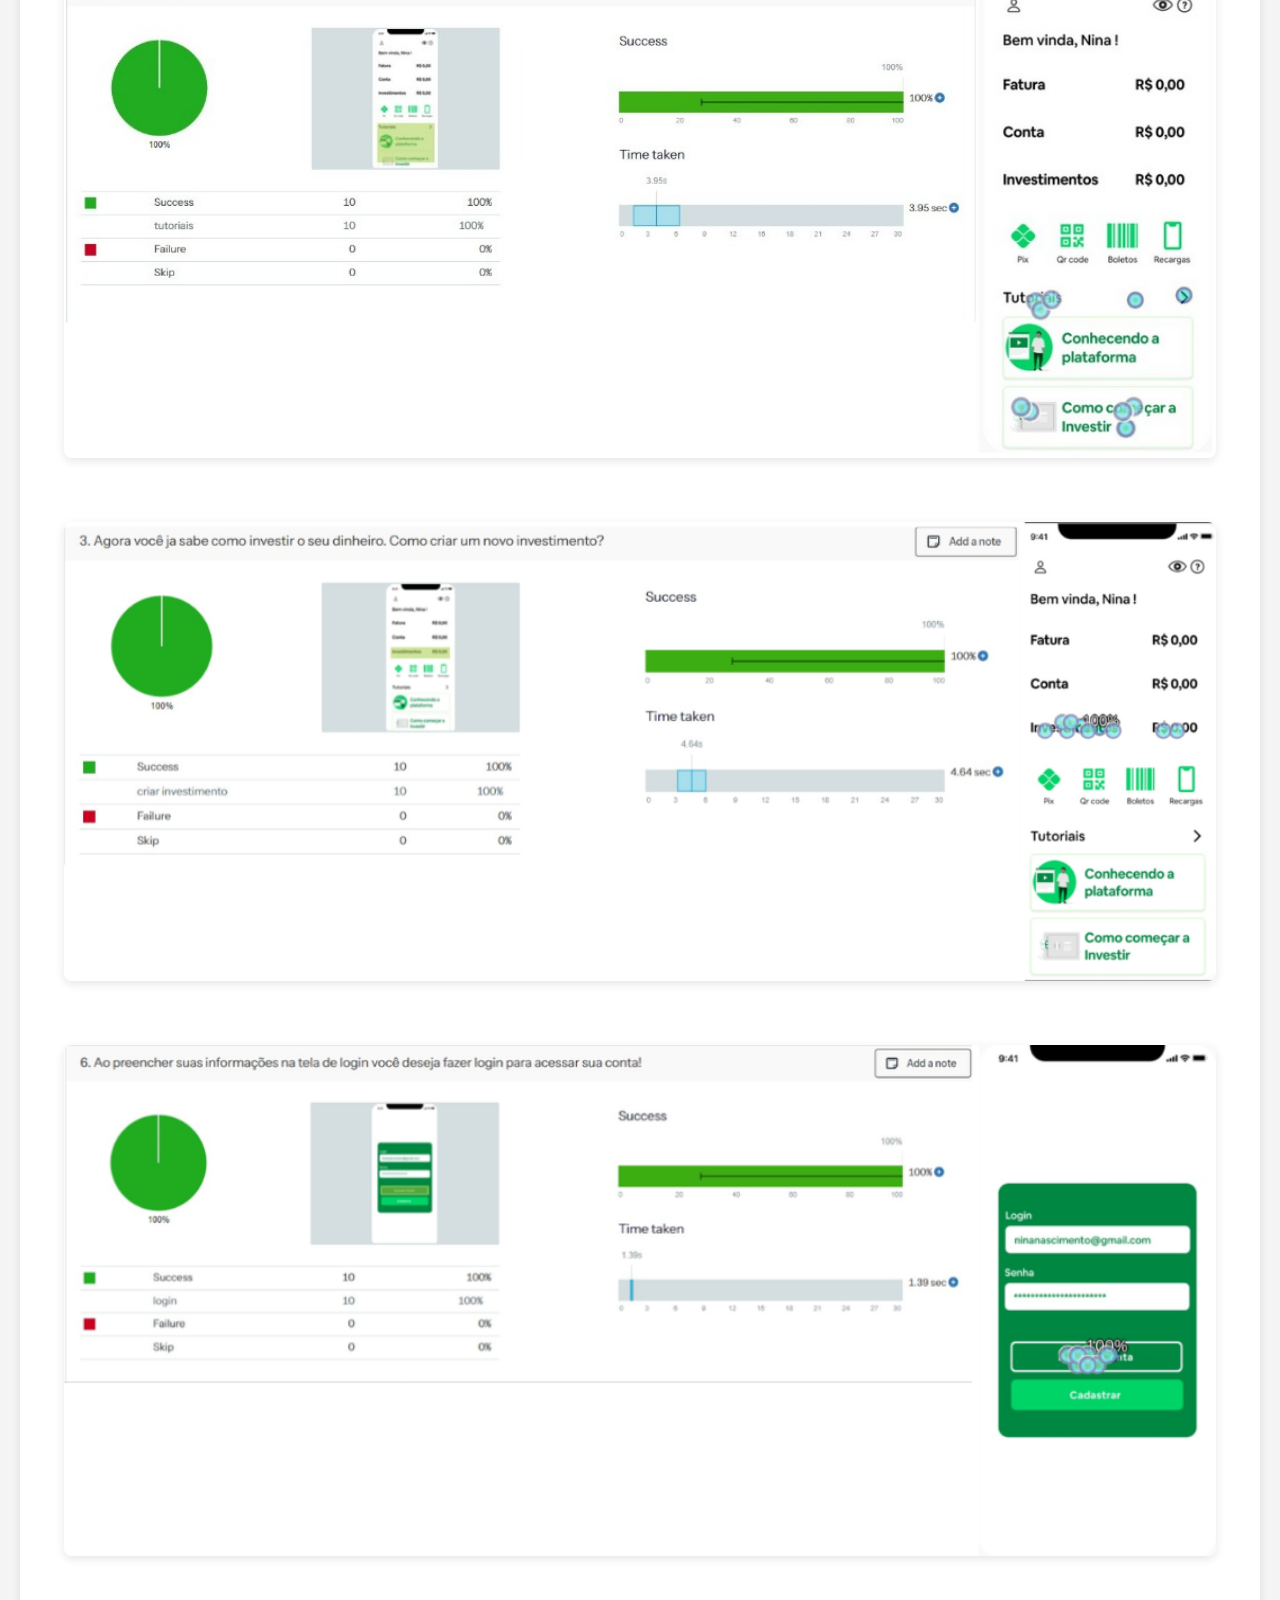
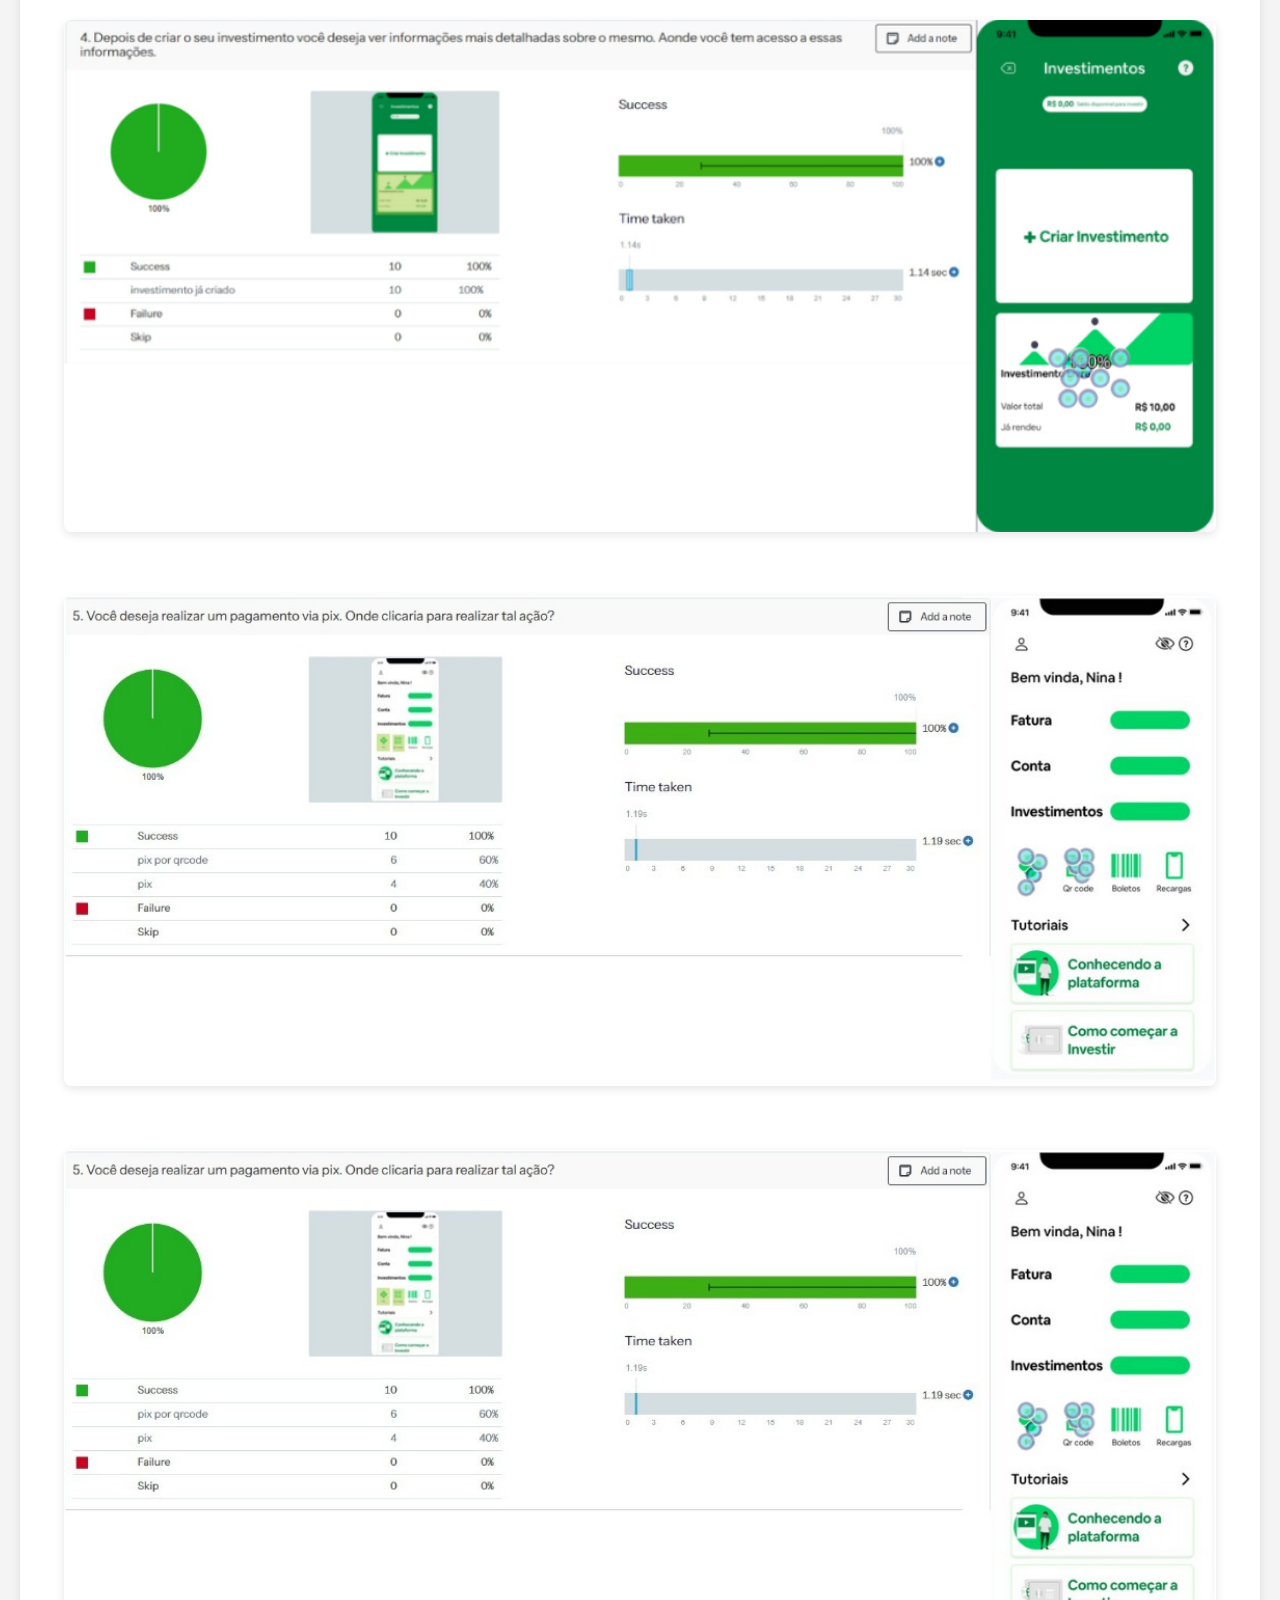
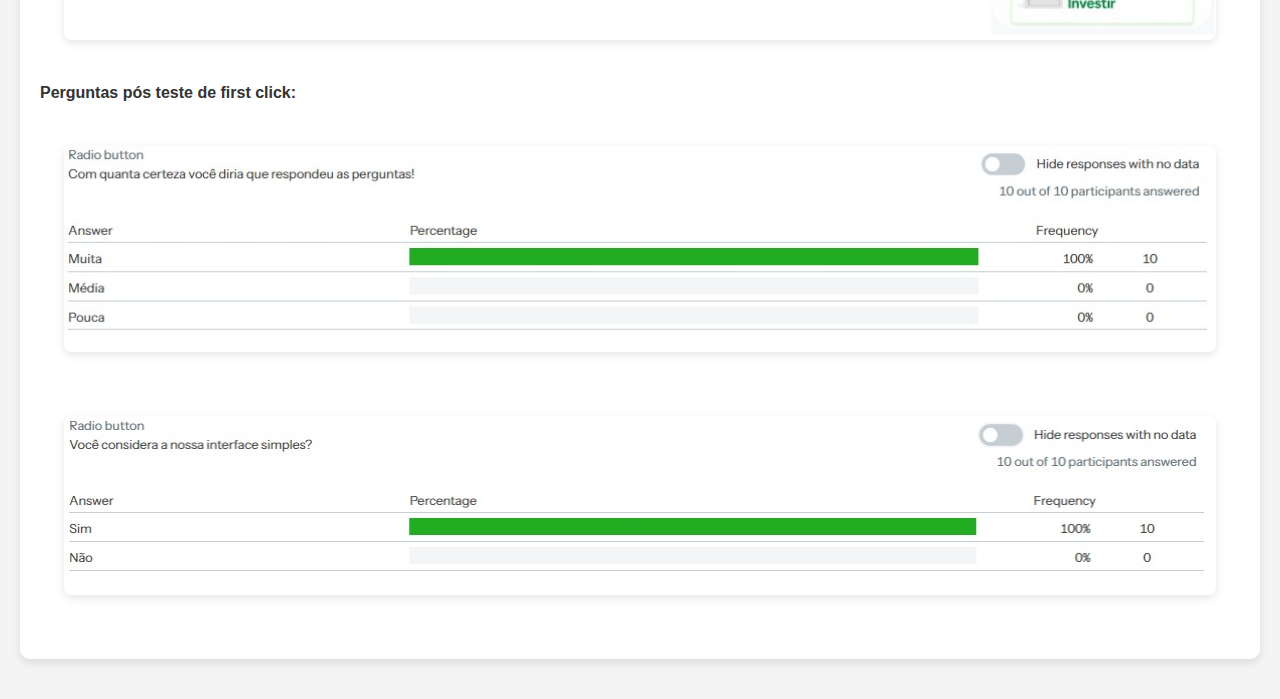
<file: Pagina3/etapa3.html>
<!DOCTYPE html>
<html lang="pt-BR">
<head>
    <meta charset="UTF-8">
    <meta name="viewport" content="width=device-width, initial-scale=1.0">
    <link rel="stylesheet" href="etapa3.css" />
    
    <title>Avaliação</title>
</head>
<body>
    <header>
        <h1>Etapa de implementação (avaliação)</h1>
        <a href="https://santtosdev.github.io/Trabalho_IHC_UFF/">Voltar para a página inicial</a>
    </header>
    <main>
        <section class="profile">
            <div class="profile-content">
                <h2>Avaliação Heurística</h2>
                <p class="paragraph">
                    Nesta etapa, convidamos dois especialistas para realizar uma avaliação heurística de uma plataforma de educação financeira, com o objetivo de melhorar a qualidade da interação. Cada avaliador recebeu duas atividades definidas no modelo de tarefas: trilha de aprendizados e simular um investimento. Para cada tarefa, os avaliadores observaram as 10 Heurísticas de Nielsen em busca de possíveis problemas. </p>
            
                    <p>
                        <strong>Foram identificados 10 problemas de usabilidade na interface.</strong>
                        

                        <ul>
                            <li><strong>10 Heurísticas de Nielsen</strong></li>
                            <br>
                            <li>1. Visibilidade do estado do sistema</li>
                            <li>2. Correspondência entre o sistema e o mundo real</li>
                            <li>3. Controle e liberdade do usuário</li>
                            <li>4. Consistência e padronização</li>
                            <li>5. Reconhecimento em vez de memorização</li>
                            <li>6. Flexibilidade e eficiência de uso</li>
                            <li>7. Projeto estético e minimalista</li>
                            <li>8. Prevenção de erros</li>
                            <li>9. Ajude os usuários a reconhecerem, diagnosticarem e se recuperarem de erros</li>
                            <li>10. Ajuda e documentação</li>
                          </ul>
                    </p>

                <div class="scenario">
                    <div class="image-gallery">
                        <img src="assets3/erros_heuristicas.png" alt="">
                    </div>
                </div>
                <div class="scenario">
                    <strong>Resultados</strong>
                    <p class="paragraph">
                        A análise das heurísticas de Nielsen em relação ao aplicativo de educação financeira revelou padrões significativos nas violações encontradas. Os problemas identificados concentram-se principalmente em aspectos críticos relacionados ao controle do usuário e à prevenção de erros, elementos fundamentais para um aplicativo que lida com investimentos financeiros.
                        
                        Os resultados mostraram que a maior quantidade de problemas por severidade foi classificada como "Grande", representando situações que comprometem significativamente a usabilidade do aplicativo. Estas correções estão principalmente relacionadas à falta de controle sobre valores de investimento, ausência de confirmações de operações e carência de sistemas de suporte ao usuário.</p>

                        <p>
                            <ul>
                                <li><strong>Com relação aos problemas por heurística, observa-se uma concentração significativa em cincoS áreas principais:</strong></li>
                                <br>
                                <li>Visibilidade do Estado do Sistema (H1)</li>
                                <li>Controle e Liberdade do Usuário (H3)</li>
                                <li>Prevenção de Erros (H8)</li>
                                <li>Recuperação (H9)</li>
                                <li>Ajuda aos Usuários (H10)</li>
                              </ul>
                        </p>                       

                        <p>Os principais problemas identificados estão relacionados à falta de personalização nos valores de investimento, ausência de feedback sobre as operações realizadas, carência de confirmações para ações importantes e falta de suporte imediato ao usuário. Estes problemas são particularmente críticos em um contexto de educação financeira, onde a confiança e clareza são essenciais para o engajamento do usuário.</p>

                        <p>
                            <ul>
                                <li><strong>A análise quantitativa revelou um total de 10 problemas de usabilidade, dos quais:</strong></li>
                                <br>
                                <li> 8 são classificados como graves/grandes</li>
                                <li>2 são classificados como pequenos</li>
                                <li>A maioria está concentrada nas funcionalidades core do sistema, especialmente na criação e gestão de investimentos</li>
                              </ul>
                        </p>
                        
                        <p>É importante notar que problemas relacionados ao controle do usuário e prevenção de erros representam mais de 60% das ocorrências graves, indicando uma necessidade urgente de revisão destes aspectos. A falta de flexibilidade no input de valores e a ausência de mecanismos de confirmação são particularmente preocupantes em um aplicativo educacional de finanças.
                        Considerando o contexto de educação financeira, estes problemas podem ter um impacto significativo na experiência de aprendizagem e na confiança do usuário. A ausência de um sistema robusto de help desk e a limitação no controle de valores de investimento podem desencorajar usuários iniciantes, justamente o público-alvo principal de uma ferramenta educacional.</p>

                        <p>
                            <ul>
                                <li><strong>Estas descobertas sugerem a necessidade de uma revisão significativa na interface do usuário, com foco especial em:</strong></li>
                                <br>
                                <li>Maior flexibilidade no controle de valores</li>
                                <li>Sistemas mais robustos de feedback e confirmação</li>
                                <li>Implementação de suporte contextual</li>
                                <li>Melhorias na prevenção e recuperação de erros</li>
                              </ul>
                        </p>

                        A correção destes problemas é fundamental para criar uma experiência de aprendizagem mais efetiva e segura no contexto da educação financeira.</p>

                </div>
            </div>
        </section>

    
        <section class="profile">
            <div class="profile-content">
                <h2>Design Thinking - First Click</h2>
                <p class="paragraph">
                    Após concluir as etapas de inspiração, ideação e desenvolvimento dos protótipos, foi realizada a avaliação da interação no sistema <strong>B.O.G</strong>. O método escolhido para essa análise foi o <strong>First-click</strong>, um teste de usabilidade baseado em observação, no qual usuários reais interagem com o sistema, permitindo que os avaliadores coletem dados e analisem os resultados para identificar possíveis melhorias na interface.
                
                    No <strong>First-click</strong>, os usuários recebem tarefas claramente definidas e uma interface correspondente (tela). A partir disso, eles devem clicar no ponto da tela onde acreditam que a tarefa será realizada. Os resultados são classificados como acertos ou erros no primeiro clique. Os erros indicam que a realização da tarefa não é tão intuitiva quanto deveria, apontando oportunidades para aprimorar a interface.
                
                    A avaliação contou com a participação de 10 usuários, cada um realizando 6 tarefas específicas com 6 telas associadas às decisões de onde clicar. Para a execução do teste, foi utilizada a ferramenta <strong>Chalkmark</strong>, da Optimal Workshop, que possibilita configurar estudos completos, incluindo questionários, além de apresentar os resultados por meio de gráficos.
                
                    Você pode ser mais um dentro do nosso teste de <strong>First-click</strong> clicando <a href="https://upupxsye.optimalworkshop.com/chalkmark/553kidpk">neste link</a>. Abaixo, são apresentados os principais resultados obtidos.
                </p>
                <div class="scenario">
                    <strong>Resultados:</strong>
                    <div class="image-gallery">
                        <img src="assets3/task1Olinho.png" alt="">
                        <img src="assets3/TASK2TUTORIAL.jpeg" alt="">
                        <img src="assets3/task3.png" alt="">
                        <img src="assets3/task6.png" alt="">
                        <img src="assets3/task4.png" alt="">
                        <img src="assets3/TASK5PIX.png" alt="">
                        <img src="assets3/TASK5PIX.png" alt="">
                    </div>
                </div>
                <div class="scenario">
                    <strong>Perguntas pós teste de first click:</strong>
                    <div class="image-gallery">
                        <img src="assets3/pergunta1.jpeg" alt="">
                        <img src="assets3/pergunta2.jpeg" alt="">
                    </div>

                </div>
            </div>
        </section>

    </main>
</body>
</html>
</file>
<file: Pagina2/pagina2.css>
body {
	font-family: Arial, sans-serif;
	margin: 0;
	padding: 0;
	background-color: #f9f9f9;
	color: #333;
}

header {
	background-color: #4caf50;
	color: white;
	padding: 1rem;
	text-align: center;
}

main {
	display: flex;
	flex-direction: column;
	gap: 2rem;
	padding: 2rem;
	max-width: 1200px;
	margin: 0 auto;
}

.desk-research__image {
	width: 100%;
	height: auto;
	max-width: 800px;
	display: block;
	margin: 0 auto;
}

.button-link p {
	color: #0000ee;
	font-weight: bold;
}

.profile {
	background-color: #fff;
	border-radius: 8px;
	box-shadow: 0 2px 8px rgba(0, 0, 0, 0.1);
	padding: 1.5rem;
	display: flex;
	gap: 1.5rem;
	align-items: flex-start;
}

.profile img {
	border-radius: 50%;
	width: 150px;
	height: 150px;
	object-fit: cover;
	border: 2px solid #4caf50;
}

.profile-content {
	flex: 1;
}

.profile h2 {
	margin-top: 0;
	color: #4caf50;
}

.bio {
	margin: 1rem 0;
}

.details {
	display: flex;
	flex-wrap: wrap;
	gap: 1rem;
}

.details div {
	flex: 1 1 200px;
	padding: 0.5rem 0;
}

.scenario {
	margin-top: 1rem;
	padding: 1rem;
	background-color: #f1f1f1;
	border-radius: 5px;
}

/* Estilos responsivos */
@media (max-width: 768px) {
	main {
		padding: 1rem;
	}

	.profile {
		flex-direction: column;
		align-items: center;
		text-align: center;
	}

	.profile img {
		width: 120px;
		height: 120px;
	}
}
</file>
<file: Pagina3/etapa3.css>
/* Reset básico */
body, h2, p, ul, li {
    margin: 0;
    padding: 0;
    box-sizing: border-box;
}

body {
    font-family: Arial, sans-serif;
    background-color: #f4f4f4;
    color: #333;
    padding-top: 80px; /* Para não cobrir o conteúdo com a navbar fixa */
}

/* Centralizando o conteúdo */
.profile {
    max-width: 900px;
    margin: 40px auto;
    background: #fff;
    max-width: 1200px; 
    padding: 20px;
    border-radius: 10px;
    box-shadow: 0 4px 8px rgba(0, 0, 0, 0.1);
}


.profile h2 {
    text-align: center;
    color: #4CAF50;
    margin-bottom: 20px;
}

.scenario div {
    display: grid;
    grid-template-columns: 1fr;
    gap: 1.5rem;
    padding: 1.5rem; /* Aumentando o padding */
  }
  
  .scenario div img {
    width: 100%;
    max-width: 100%;
    height: auto;
    border-radius: 8px;
    box-shadow: 0 3px 10px rgba(0, 0, 0, 0.1);
    transition: transform 0.3s ease;
  }
  
  .scenario div img:hover {
    transform: scale(1.05);
  }

.paragraph {
    text-align: justify;
    line-height: 1.6;
    margin-bottom: 20px;
}

ul {
    padding-left: 20px;
    margin-bottom: 20px;
}

li {
    margin-bottom: 5px;
}

/* Imagens responsivas */
.image-gallery img {
    width: 100%;
    max-width: 800px;
    display: block;
    margin: 20px auto;
    border-radius: 10px;
    box-shadow: 0 2px 5px rgba(0, 0, 0, 0.2);
}

/* Navbar fixa com espaçamento */
nav {
    box-shadow: 0 2px 5px rgba(0, 0, 0, 0.2);
}

/* Sessão final */
section {
    max-width: 900px;
    margin: 40px auto;
    background: #fff;
    padding: 20px;
    border-radius: 10px;
    box-shadow: 0 4px 8px rgba(0, 0, 0, 0.1);
}

/* Responsividade */
@media (max-width: 768px) {
    body {
        padding-top: 60px;
    }
    .profile, section {
        margin: 20px;
        padding: 15px;
    }
    .image-gallery img {
        width: 100%;
    }
}
</file>
